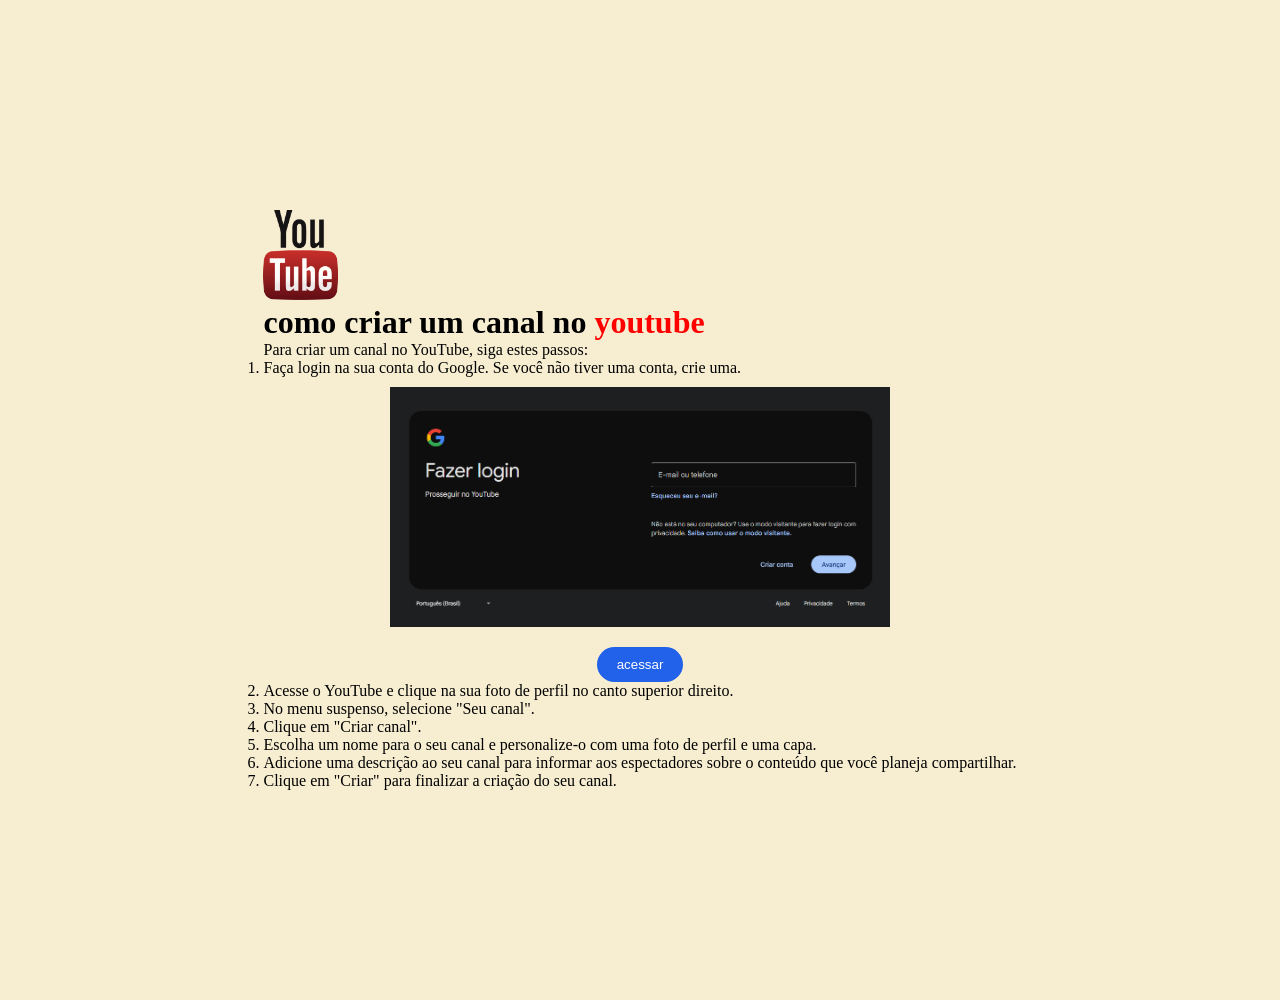
<file: .vscode/Projeto1/index.html>
<!DOCTYPE html>
<html lang="pt-br">

<head>
    <meta charset="UTF-8">
    <meta name="viewport" content="width=device-width, initial-scale=1.0">
    <title>projeto1</title>
</head>

<body>
    <link rel="stylesheet" href="styless.css">
    <div class="conteudo">
        <img src="imagens/youtube-logo.png" alt="youtube-logo" class="logo">
        <h1 class="titulo">como criar um canal no <span>youtube</span>
        </h1>
        <p class="titulo"></p>Para criar um canal no YouTube, siga estes passos:</p>

        <ol>
            <li>Faça login na sua conta do Google. Se você não tiver uma conta, crie uma.</li>
            <div class="conteudo2">
                <img src="imagens/login2.png" alt="imagem1" width="500px">
                <a href="https://accounts.google.com/ServiceLogin?service=youtube" target="_blank">
                    <button>acessar</button>
                </a>
            </div>
            <div class="li">
            <li>Acesse o YouTube e clique na sua foto de perfil no canto superior direito.</li>
            <li>No menu suspenso, selecione "Seu canal".</li>
            <li>Clique em "Criar canal".</li>
            <li>Escolha um nome para o seu canal e personalize-o com uma foto de perfil e uma capa.</li>
            <li>Adicione uma descrição ao seu canal para informar aos espectadores sobre o conteúdo que você planeja
                compartilhar.</li>
            <li>Clique em "Criar" para finalizar a criação do seu canal.</li>
        </ol>
        </div>
    </div>
</body>

</html>
</file>
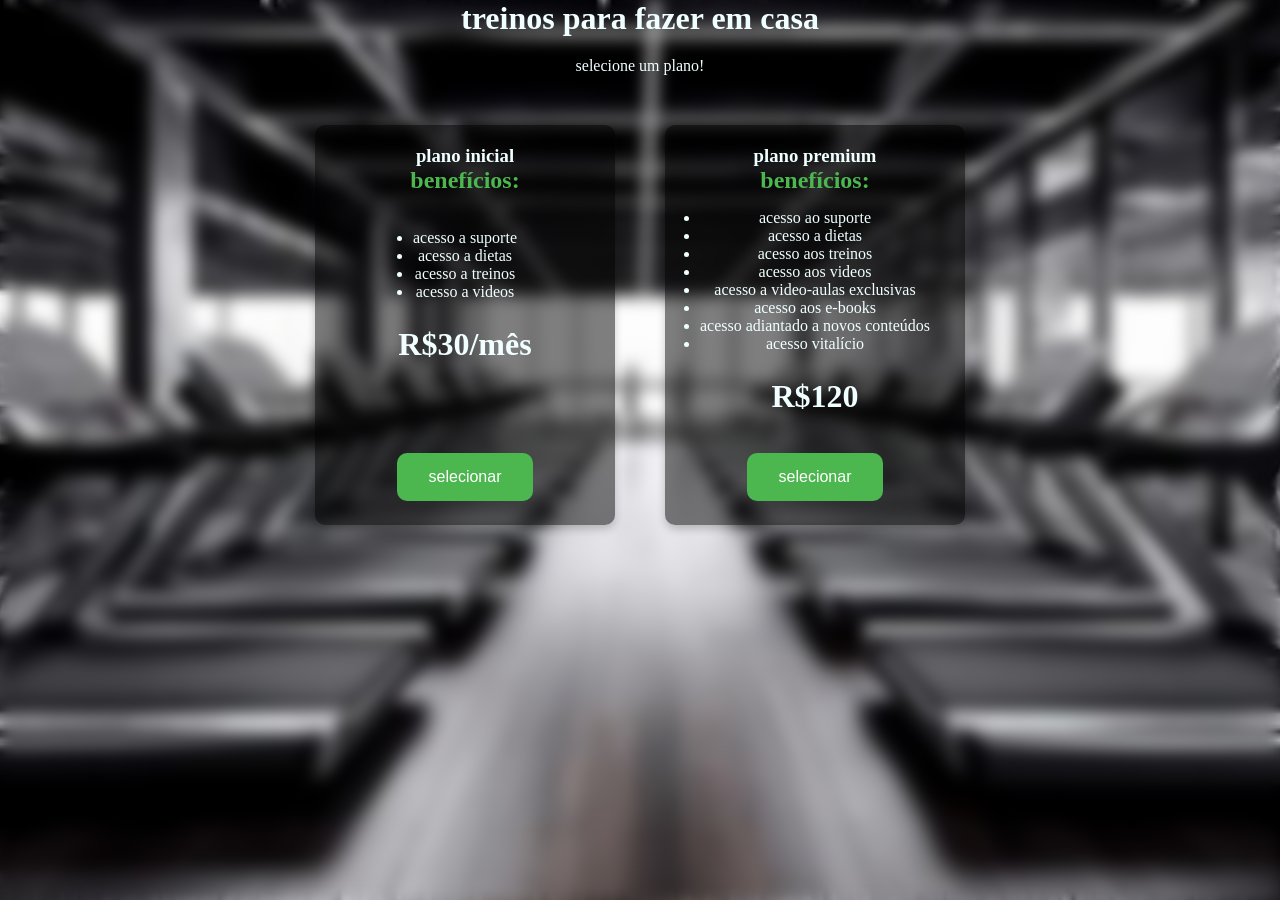
<file: .vscode/Projeto2/index.html>
<!DOCTYPE html>
<html lang="pt-br">

<head>
    <meta charset="UTF-8">
    <meta name="viewport" content="width=device-width, initial-scale=1.0">
    <title>Projeto2</title>
</head>

<body>
    <div class="conteudo">
        <title>projeto2</title>
        <link rel="stylesheet" href="styless.css">
        <div class="texto-inicial">

            <h1>treinos para fazer em casa</h1>
            <p>selecione um plano!</p>
            <div class="cartoes">
                <div class="cartao1">
                    <h3>plano inicial</h3>
                    <h2>benefícios:</h2>
                    <p></p>
                    <ul>
                        <li>acesso a suporte</li>
                        <li>acesso a dietas</li>
                        <li>acesso a treinos</li>
                        <li>acesso a videos</li>
                    </ul>
                    <h1>R$30/mês</h1>
                    <button>selecionar</button>
                </div>
                <div class="cartao2">
                    <h3>plano premium</h3>
                    <h2>benefícios:</h2>
                    <ul>
                        <li>acesso ao suporte</li>
                        <li>acesso a dietas</li>
                        <li>acesso aos treinos</li>
                        <li>acesso aos videos</li>
                        <li>acesso a video-aulas exclusivas</li>
                        <li>acesso aos e-books</li>
                        <li>acesso adiantado a novos conteúdos</li>
                        <li>acesso vitalício</li>
                    </ul>
                    <h1>R$120</h1>
                    <button>selecionar</button>
                </div>
            </div>
        </div>
    </div>
    </div>
    </div>


</body>

</html>
</file>
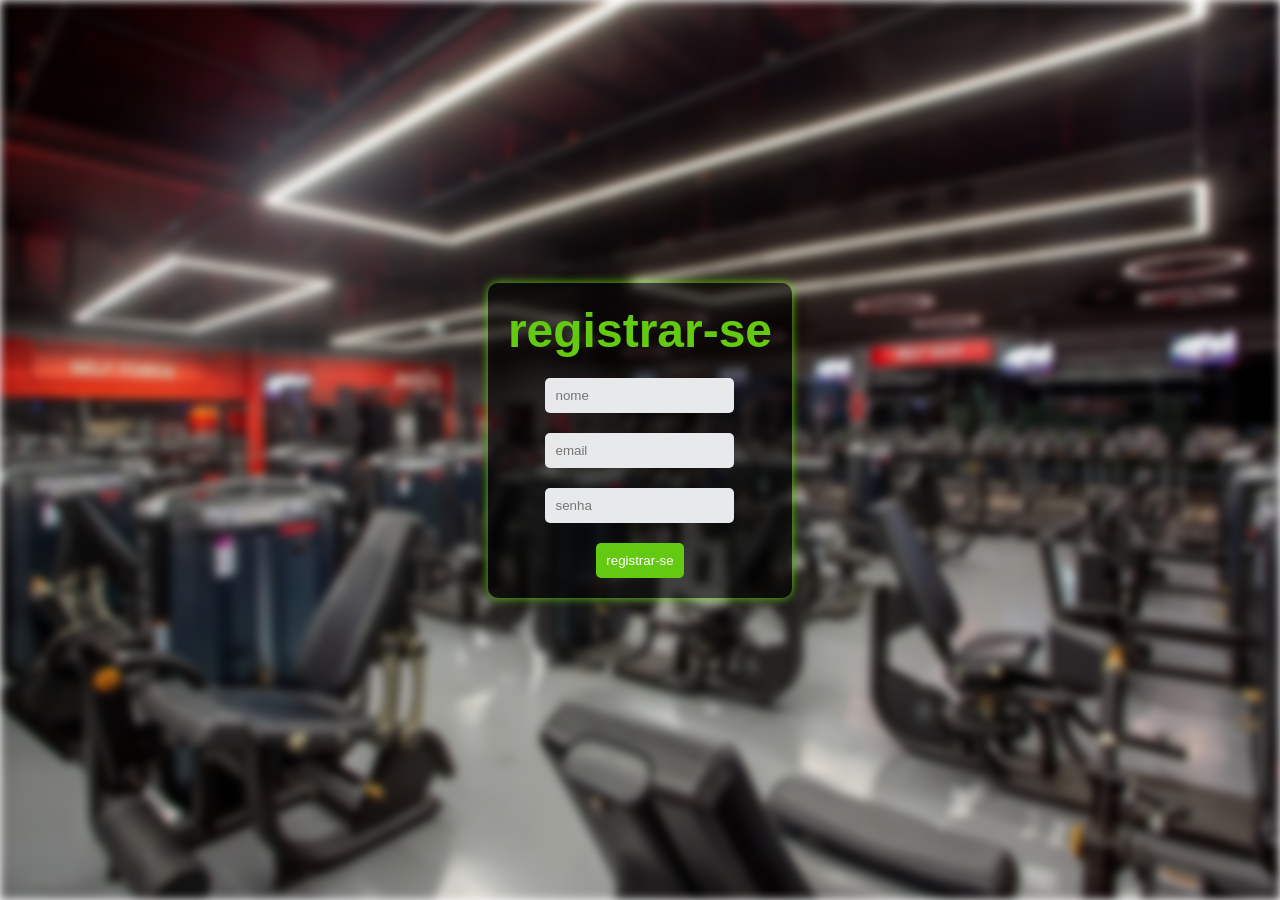
<file: .vscode/projeto3/index.html>
<!DOCTYPE html>
<html lang="pt-br">

<head>
    <meta charset="UTF-8">
    <meta name="viewport" content="width=device-width, initial-scale=1.0">
    <title>tela de login</title>
    <link rel="stylesheet" href="styless.css">
</head>


<body>
    <div class="conteudo">
        <div class="registro">
            <h1>registrar-se</h1>
            <form action="">
                <input type="text" placeholder="nome">
                <input type="email" placeholder="email">
                <input type="password" placeholder="senha">
                <button>registrar-se</button>
            </form>
        </div>
    </div>



</body>

</html>
</file>
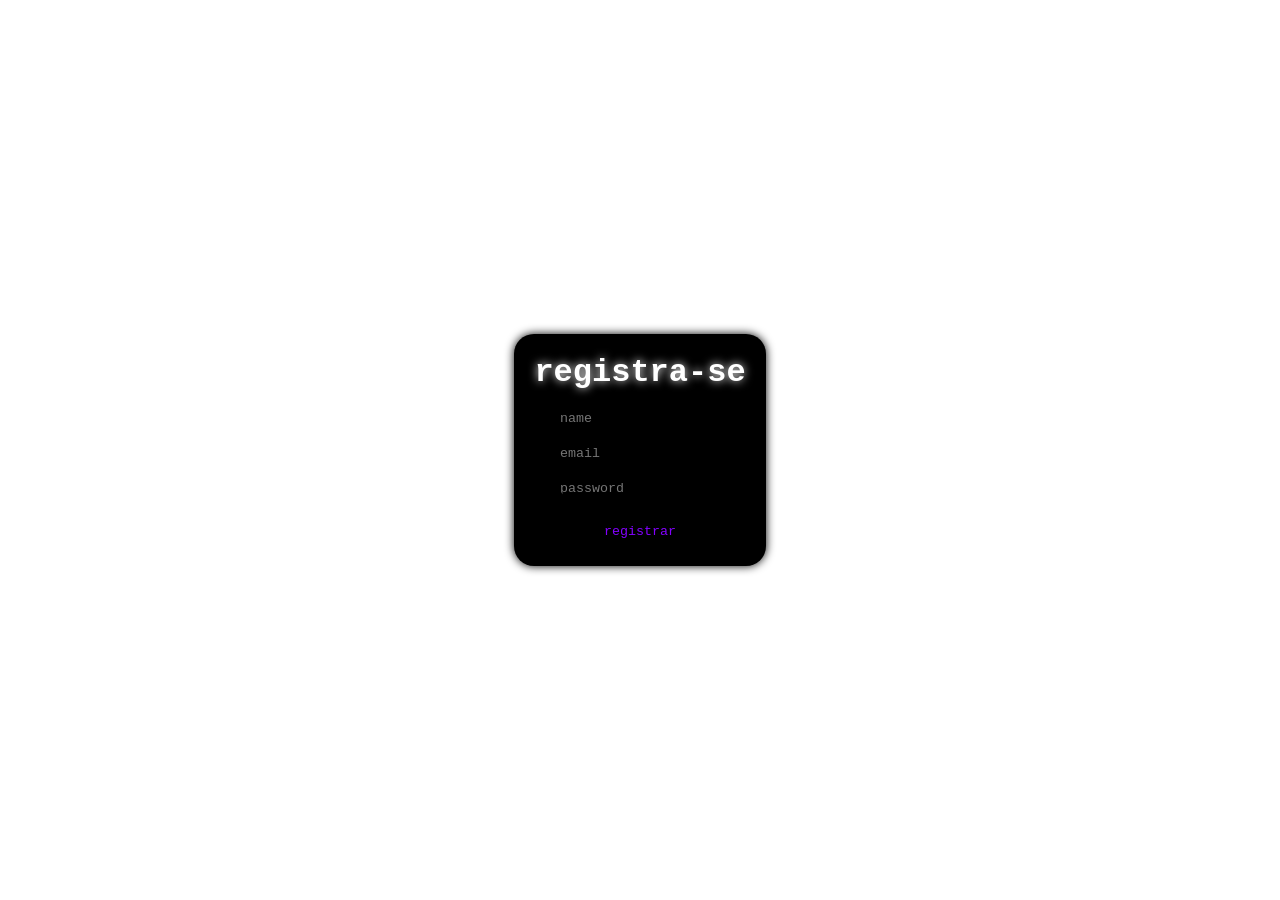
<file: .vscode/projeto4/index.html>
<!DOCTYPE html>
<html lang="pt-br">

<head>
    <meta charset="UTF-8">
    <meta name="viewport" content="width=device-width, initial-scale=1.0">
    <title>botão neon</title>
    <link rel="stylesheet" href="styless.css">
</head>

<body>
    <header>
        <div class="container">
            <h1>registra-se</h1>
            <input type="text" placeholder="name">
            <input type="email" placeholder="email">
            <input type="password" placeholder="password">
            <button class="registro">registrar</button>
        </div>
    </header>
</body>

</html>
</file>
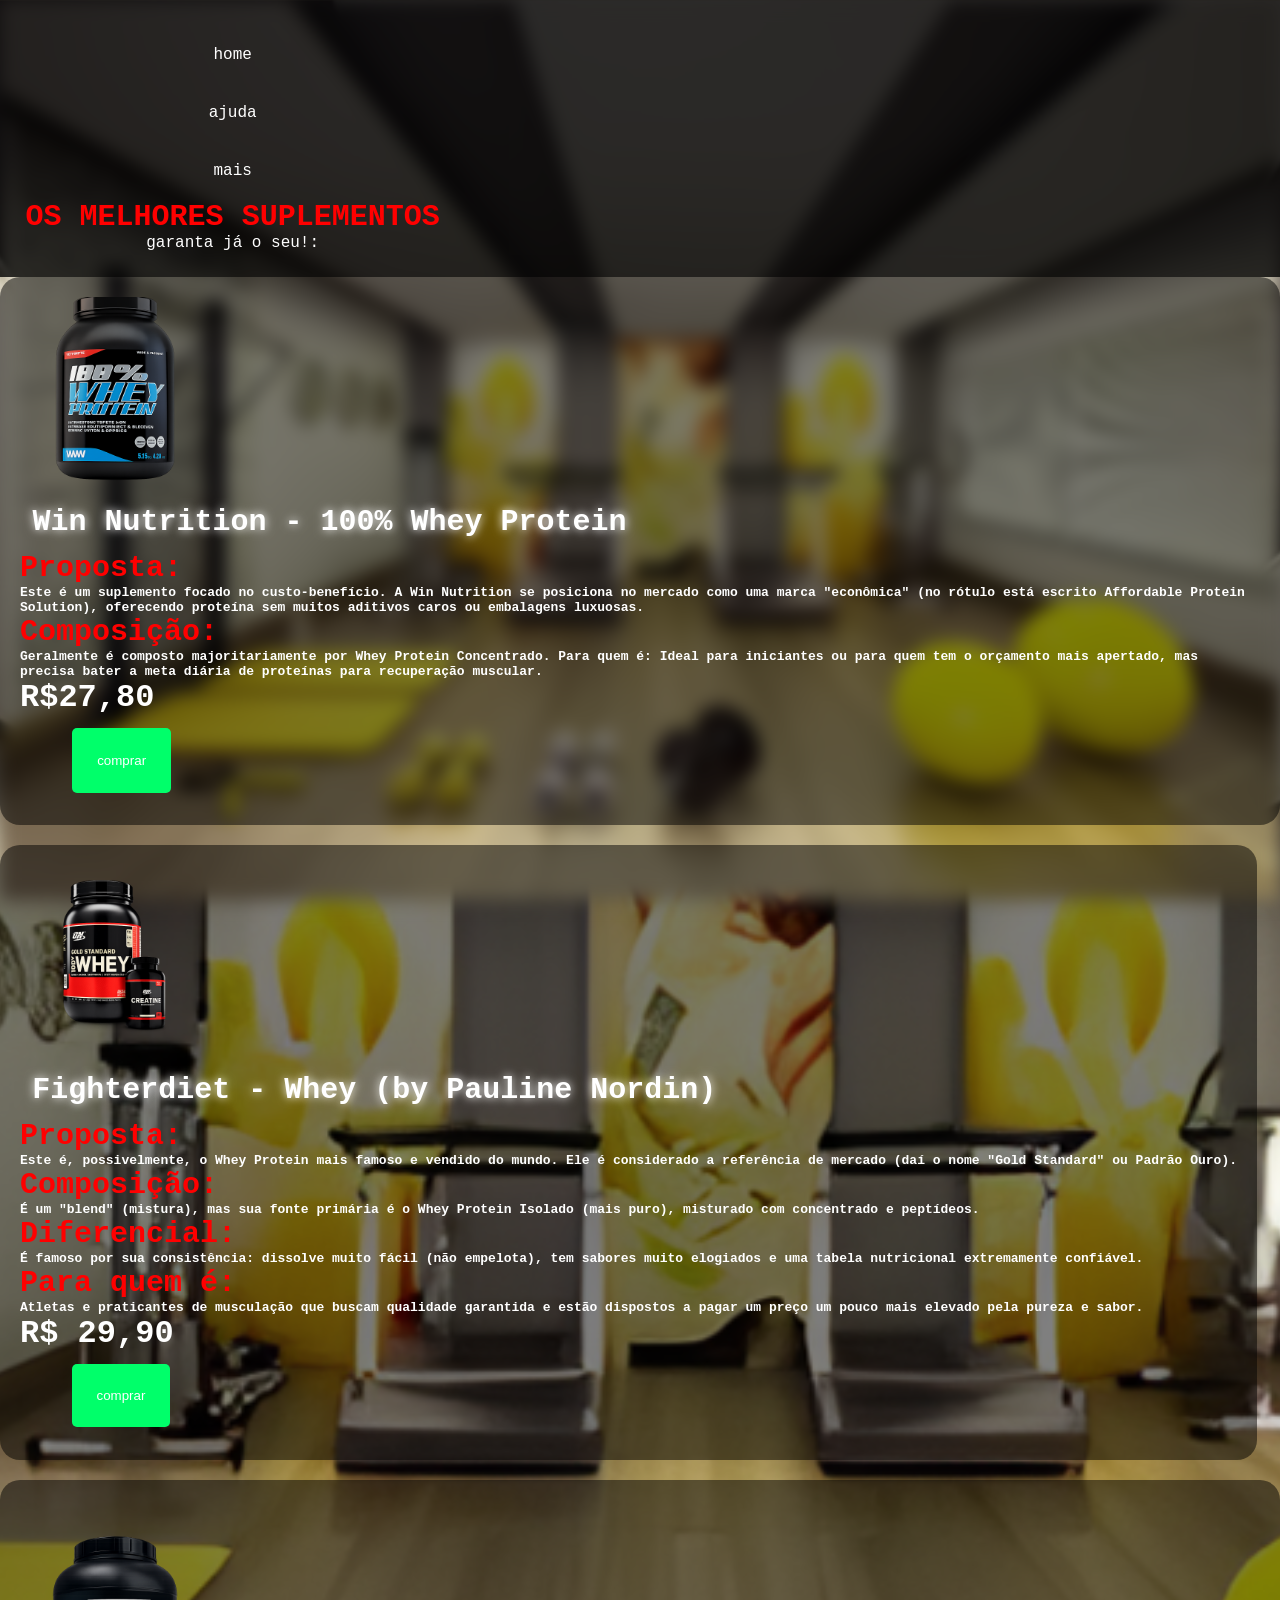
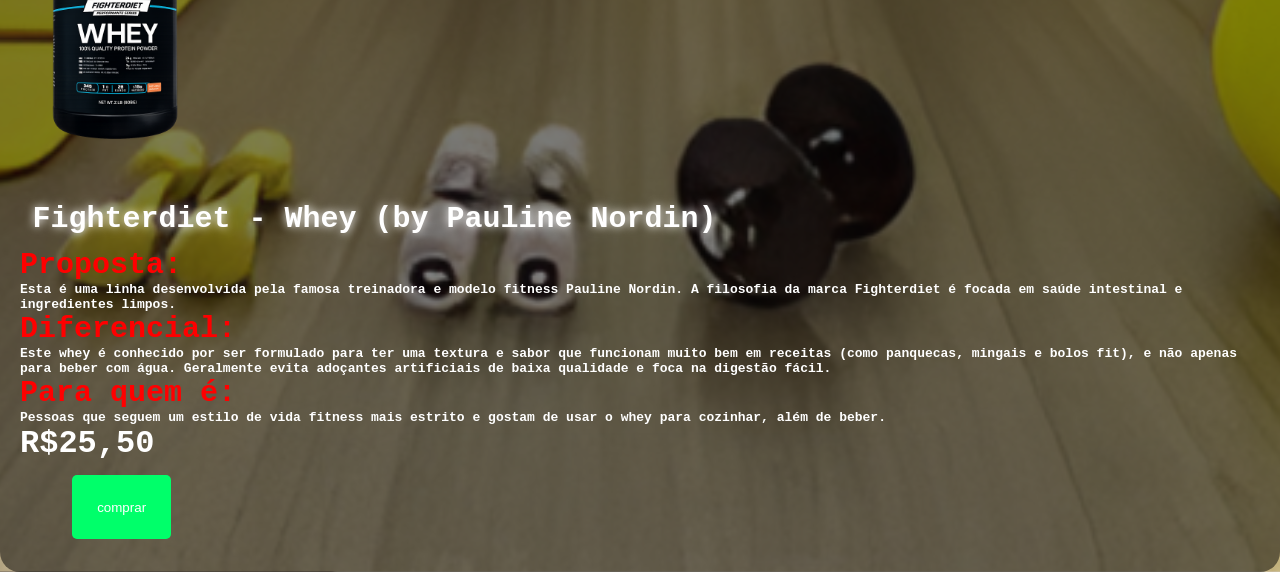
<file: .vscode/projeto6/index.html>
<!DOCTYPE html>
<html lang="pt-br">

<head>
    <meta charset="UTF-8">
    <meta name="viewport" content="width=device-width, initial-scale=1.0">
    <title>compra de suplemento</title>
    <meta name="description" content="encontre os melhores suplementos para seus objetivos!">
    <link rel="stylesheet" href="styles.css">

</head>

<body>
    <header>
        <div class="titulo">
            <li class="li"> home</li>
            <li class="li"> ajuda</li>
            <li class="li"> mais</li>
            <strong>OS MELHORES SUPLEMENTOS</strong>
            <p>garanta já o seu!:</p>
        </div>
    </header>
    <main>

        <div class="suplementos">

            <div class="suplemento">
                <img class="imagens" src="img/suplemento.png">
                <h2>Win Nutrition - 100% Whey Protein</h2>
                <strong>Proposta:</strong>
                <h5 class="textos">Este é um suplemento focado no custo-benefício.
                    A Win Nutrition se posiciona no mercado como uma marca "econômica" (no rótulo está escrito
                    Affordable
                    Protein Solution), oferecendo proteína sem muitos aditivos caros ou embalagens luxuosas.</h5>

                <strong>Composição:</strong>
                <h5 class="textos"> Geralmente é composto majoritariamente por Whey Protein Concentrado.
                    Para quem é: Ideal para iniciantes ou para quem tem o orçamento mais apertado, mas precisa bater a
                    meta
                    diária de proteínas para recuperação muscular.</h5>
                <H1>R$27,80</H1>
                <button>comprar</button>
            </div>
            <div class="suplemento2">
                <img class="imagens" src="img/suplemento(2).png">

                <h2>Fighterdiet - Whey (by Pauline Nordin)</h2>

                <strong>Proposta:</strong>
                <h5 class="textos">Este é, possivelmente, o Whey Protein mais famoso e vendido do mundo. Ele é
                    considerado a referência
                    de
                    mercado (daí o nome "Gold Standard" ou Padrão Ouro).</h5>

                <strong>Composição:</strong>
                <h5 class="textos">É um "blend" (mistura), mas sua fonte primária é o Whey Protein Isolado (mais puro),
                    misturado com concentrado e peptídeos.</h5>

                <strong>Diferencial:</strong>
                <h5 class="textos"> É famoso por sua consistência: dissolve muito fácil (não empelota), tem sabores
                    muito
                    elogiados e uma tabela nutricional extremamente confiável.</h5>
                <strong>Para quem é:</strong>
                <h5 class="textos"> Atletas e praticantes de musculação que buscam qualidade garantida e estão dispostos
                    a
                    pagar um preço um pouco mais elevado pela pureza e sabor.</h5>
                <h1>R$ 29,90</h1>
                <button>comprar</button>
            </div>
            <div class="suplemento3">
                <img class="imagens" src="img/suplemento(3).png">

                <h2>Fighterdiet - Whey (by Pauline Nordin)</h2>

                <strong>Proposta:</strong>
                <h5 class="textos">Esta é uma linha desenvolvida pela famosa treinadora e modelo fitness Pauline Nordin.
                    A filosofia da
                    marca Fighterdiet é focada em saúde intestinal e ingredientes limpos.</h5>

                <strong>Diferencial:</strong>
                <h5 class="textos">Este whey é conhecido por ser formulado para ter uma textura e sabor que funcionam
                    muito bem em
                    receitas
                    (como panquecas, mingais e bolos fit), e não apenas para beber com água. Geralmente evita adoçantes
                    artificiais de baixa qualidade e foca na digestão fácil.</h5>

                <strong>Para quem é:</strong>
                <h5 class="textos">Pessoas que seguem um estilo de vida fitness mais estrito e gostam de usar o whey
                    para cozinhar,
                    além de
                    beber.</h5>
                <H1>R$25,50</H1>
                <button>comprar</button>
            </div>
        </div>

    </main>
</body>

</html>
</file>
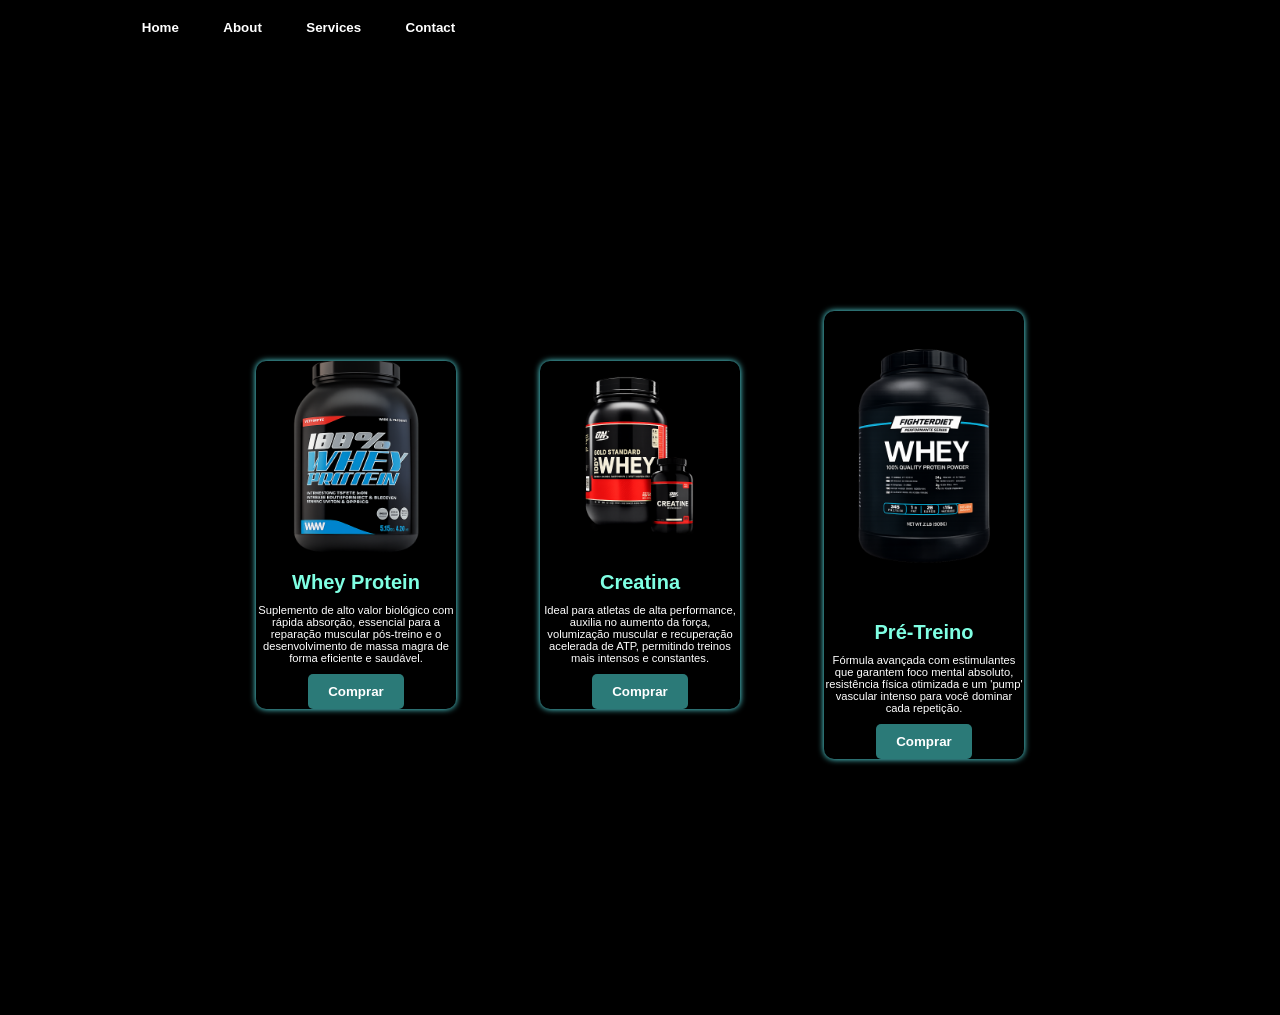
<file: .vscode/projeto7/index.html>
<!DOCTYPE html>
<html lang="en">

<head>
    <meta charset="UTF-8">
    <meta name="viewport" content="width=device-width, initial-scale=1.0">
    <title>Document</title>
    <link rel="stylesheet" href="styles.css">
</head>

<body>
    <header>
        <div class="logo">Academia<strong>Falcão</strong></div>
        <nav>
            <ul>
                <li class="li"><button>Home</button></li>
                <li class="li"><button>About</button></li>
                <li class="li"><button>Services</button></li>
                <li class="li"><button>Contact</button></li>
            </ul>
        </nav>
    </header>
    <main>
        <div class="cartões">
            <div class="cartão">
                <img src="img/suplemento.png" alt="Suplemento 1" class="img">
                <h3>Whey Protein</h3>
                <p>Suplemento de alto valor biológico com rápida absorção, essencial para a reparação muscular
                    pós-treino e o desenvolvimento de massa magra de forma eficiente e saudável.</p>
                <button class="btn-cartão">Comprar</button>
            </div>
            <div class="cartão2">
                <img src="img/suplemento(2).png" alt="Suplemento 2" class="img">
                <h3>Creatina</h3>
                <p>Ideal para atletas de alta performance, auxilia no aumento da força, volumização muscular e
                    recuperação acelerada de ATP, permitindo treinos mais intensos e constantes.</p>
                <button class="btn-cartão">Comprar</button>
            </div>
            <div class="cartão3">
                <img src="img/suplemento(3).png" alt="Suplemento 3" class="img img3">
                <h3>Pré-Treino</h3>
                <p>Fórmula avançada com estimulantes que garantem foco mental absoluto, resistência física otimizada e
                    um 'pump' vascular intenso para você dominar cada repetição.</p>
                <button class="btn-cartão">Comprar</button>
            </div>
        </div>
    </main>
    <footer></footer>
</body>

</html>
</file>
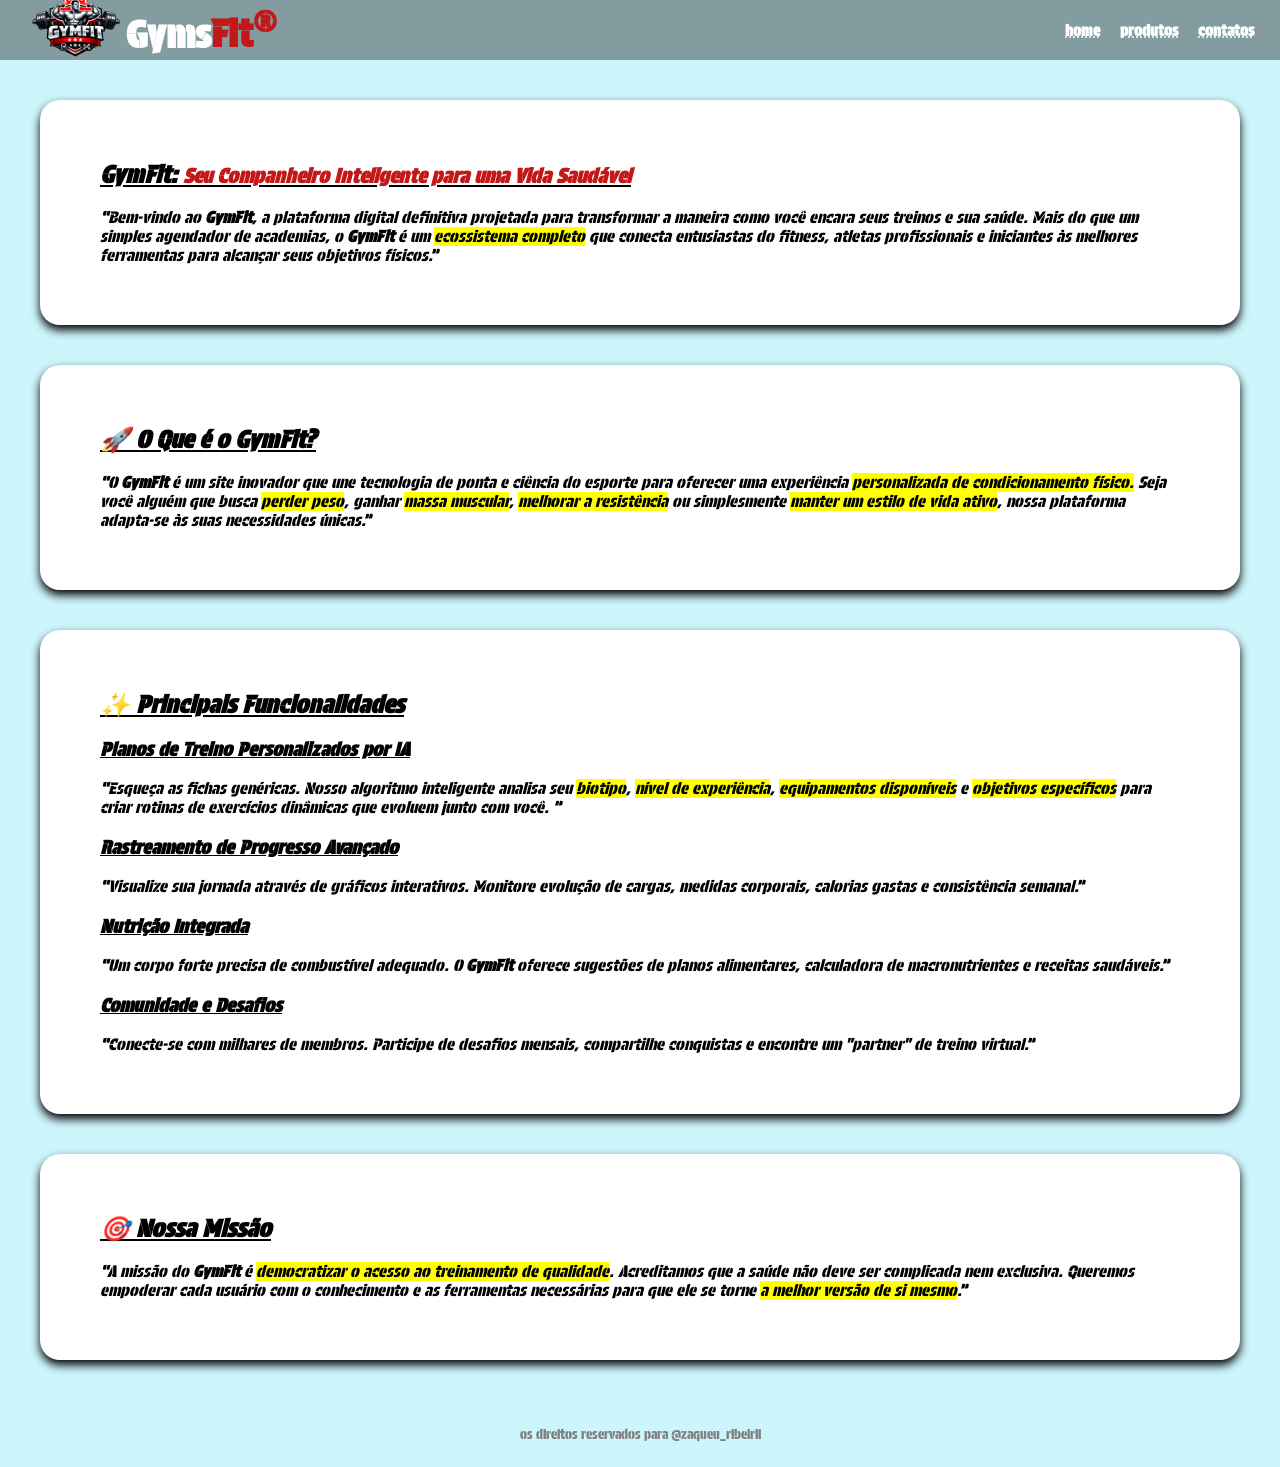
<file: .vscode/projeto8/index.html>
<!DOCTYPE html>
<html lang="en">

<head>
    <meta charset="UTF-8">
    <meta name="viewport" content="width=device-width, initial-scale=1.0">
    <title>Projeto8</title>
    <meta name="description" content="">
    <meta name="keywords" content="">
    <meta name="author" content="">
    <link rel="stylesheet" href="styles.css">
    <link rel="preconnect" href="https://fonts.googleapis.com">
    <link rel="preconnect" href="https://fonts.gstatic.com" crossorigin>
    <link href="https://fonts.googleapis.com/css2?family=Protest+Guerrilla&display=swap" rel="stylesheet">

</head>

<body>
    <div>
        <header>
            <div class="logo">
                <button class="butão2"><img src="img/logo.png" alt="logo">
                    <h2>Gyms<span>Fit<sup>®</sup></span></h2>
                </button>
            </div>
            <nav>
                <ul>
                    <li><button class="butão1"><abbr title="ir para tela inicial">home</abbr></button></li>
                    <li><button class="butão1"><abbr title="ir para tela de produtos">produtos</abbr></button></li>
                    <li><button class="butão1"><abbr title="ir para tela de contatos">contatos</abbr></button></li>
                </ul>
            </nav>
        </header>
        <main>
            <div class="explicacao">
                <section class="apresentacao">
                    <i>
                        <u>
                            <h1><b>GymFit</b>: <span><small>Seu Companheiro Inteligente para uma Vida
                                        Saudável</small></span></h1>
                        </u>
                        <br>
                        <p><q>Bem-vindo ao <b>GymFit</b>, a plataforma digital definitiva projetada para transformar a
                                maneira como
                                você
                                encara seus treinos e sua saúde. Mais do que um simples agendador de academias, o
                                <b>GymFit</b> é um
                                <mark>ecossistema completo</mark> que conecta entusiastas do fitness, atletas
                                profissionais
                                e iniciantes
                                às
                                melhores
                                ferramentas para alcançar seus objetivos físicos.</q></p>
                    </i>
                </section>

                <section class="oque-e">
                    <i>
                        <u>
                            <h2>🚀 O Que é o <b>GymFit</b>?</h2>
                        </u>
                        <br>
                        <p><q>O <b>GymFit</b> é um site inovador que une tecnologia de ponta e ciência do esporte para
                                oferecer uma
                                experiência <mark>personalizada de condicionamento físico.</mark> Seja você alguém que
                                busca
                                <mark>perder peso</mark>,
                                ganhar
                                <mark>massa muscular</mark>, <mark>melhorar a resistência</mark> ou simplesmente
                                <mark>manter um estilo de vida ativo</mark>, nossa
                                plataforma
                                adapta-se às suas necessidades únicas.</p>
                        </q>
                    </i>
                </section>

                <section class="funcionalidades">
                    <i>
                        <u>
                            <h2>✨ Principais Funcionalidades</h2>
                        </u>
                        <br>

                        <ul>
                            <li>
                                <u>
                                    <h3>Planos de Treino Personalizados por IA</h3>
                                </u>
                                <br>
                                <p><q>Esqueça as fichas genéricas. Nosso algoritmo inteligente analisa seu
                                        <mark>biotipo</mark>, <mark>nível
                                            de
                                            experiência</mark>, <mark>equipamentos disponíveis</mark> e <mark>objetivos
                                            específicos</mark> para criar rotinas de
                                        exercícios
                                        dinâmicas que evoluem junto com você. </q></p>
                            </li>
                            <br>
                            <li>
                                <u>
                                    <h3>Rastreamento de Progresso Avançado</h3>
                                </u>
                                <br>
                                <p><q>Visualize sua jornada através de gráficos interativos. Monitore evolução de
                                        cargas,
                                        medidas
                                        corporais, calorias gastas e consistência semanal.</q></p>
                            </li>
                            <li> <br>
                                <u>
                                    <h3>Nutrição Integrada</h3>
                                </u>
                                <br>
                                <p><q>Um corpo forte precisa de combustível adequado. O <b>GymFit</b> oferece sugestões
                                        de
                                        planos
                                        alimentares,
                                        calculadora de macronutrientes e receitas saudáveis.</q>
                            </li>
                        </ul>
                        </p>
                        </li>

                        <li> <br>
                            <u>
                                <h3>Comunidade e Desafios</h3>
                            </u>
                            <br>
                            <p><q>Conecte-se com milhares de membros. Participe de desafios mensais, compartilhe
                                    conquistas
                                    e
                                    encontre um "partner" de treino virtual.</q></p>
                        </li>
                        </ul>
                    </i>
                </section>

                <section class="missao">
                    <i>
                        <u>
                            <h2>🎯 Nossa Missão</h2>
                        </u>
                        <br>

                        <p><q>A missão do <b>GymFit</b> é <mark>democratizar o acesso ao treinamento de
                                    qualidade</mark>.
                                Acreditamos
                                que a saúde
                                não
                                deve
                                ser complicada nem exclusiva. Queremos empoderar cada usuário com o conhecimento e as
                                ferramentas
                                necessárias para que ele se torne <mark>a melhor versão de si mesmo</mark>.</q></p>
                    </i>
                </section>
            </div>
        </main>
        <footer>
            <p><small> os direitos reservados para @zaqueu_ribeirii</small></p>
        </footer>
    </div>
</body>

</html>
</file>
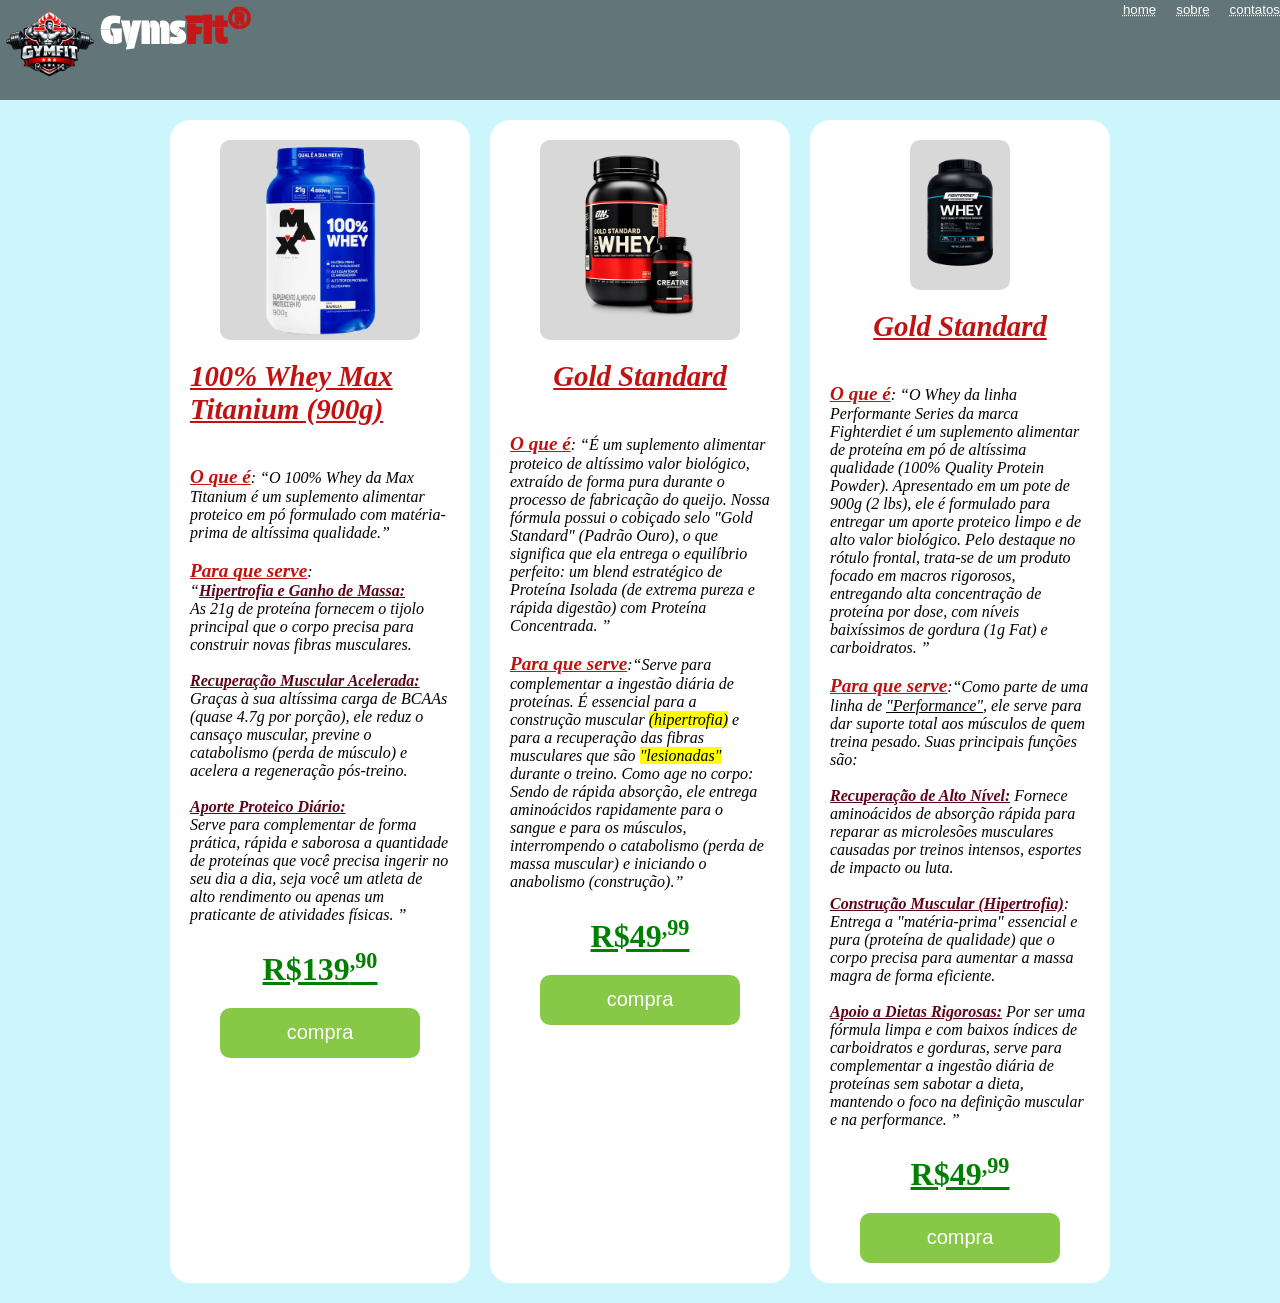
<file: .vscode/projeto9/index.html>
<!DOCTYPE html>
<html lang="pt-br">

<head>
    <meta charset="UTF-8">
    <meta name="viewport" content="width=device-width, initial-scale=1.0">
    <title>Projeto8</title>
    <meta name="description" content="">
    <meta name="keywords" content="">
    <meta name="author" content="">
    <link rel="stylesheet" href="styles.css">
    <link rel="preconnect" href="https://fonts.googleapis.com">
    <link rel="preconnect" href="https://fonts.gstatic.com" crossorigin>
    <link href="https://fonts.googleapis.com/css2?family=Protest+Guerrilla&display=swap" rel="stylesheet">

</head>

<body>
    <header>
        <div class="logo">
            <button class="butão2"><img src="img/logo.png" alt="logo" class="logo">
                <h2>Gyms<span>Fit<sup>®</sup></span></h2>
            </button>
        </div>
        <nav>
            <ul>
                <li><button class="butão1"><abbr title="ir para tela inicial">home</abbr></button></li>
                <li><button class="butão1"><abbr title="ir para tela de sobre">sobre</abbr></button></li>
                <li><button class="butão1"><abbr title="ir para tela de contatos">contatos</abbr></button></li>
            </ul>
        </nav>
    </header>
    <main>
        <div class="cartões">


            <div class="cartão">
                <img src="img/suplemento.png" alt="suplemento1">
                <h2><big><u><i>100% Whey Max Titanium (900g)</i></u></big></h2>

                <p><i>
                        <nav>
                            <ul>
                                <li><strong><big><u>O que é</u></big></strong>: <q>O 100% Whey da Max Titanium é um
                                        suplemento alimentar proteico em pó formulado com matéria-prima de altíssima
                                        qualidade.</li></q><br>

                                <li><strong><big><u>Para que serve</u></big></strong>:
                                    <br><q><u class="azul"><b>Hipertrofia e Ganho de
                                                Massa:</b></u>
                                        <br>
                                        As 21g de proteína fornecem o tijolo principal que o corpo precisa para
                                        construir novas fibras musculares.
                                        <br><br>
                                        <u class="azul"><b>Recuperação Muscular Acelerada:</b></u><br> Graças à sua
                                        altíssima carga de BCAAs
                                        (quase
                                        4.7g por porção), ele reduz o cansaço muscular, previne o catabolismo (perda de
                                        músculo) e acelera a regeneração pós-treino.
                                        <br><br>
                                        <u class="azul"><b>Aporte Proteico Diário:</b></u><br>
                                        Serve para complementar de forma prática, rápida e
                                        saborosa a quantidade de proteínas que você precisa ingerir no seu dia a dia,
                                        seja você um atleta de alto rendimento ou apenas um praticante de atividades
                                        físicas.



                                    </q>
                                </li>


                            </ul>
                </p></i></nav>
                <h1><u class="precos">R$139<sup><small>,90</small></u></sup></h1>
                <button class="compra">compra</button>
            </div>
            <div class="cartão2">
                <img src="img/suplemento(2).png" alt="suplemento2">
                <h2><big><u><i>Gold Standard</i></u></big></h2>

                <p><i>
                        <nav>
                            <ul>
                                <li><strong><big><u>O que é</u></big></strong>: <q>É um suplemento alimentar proteico de
                                        altíssimo valor biológico, extraído de forma pura durante o processo de
                                        fabricação do queijo.
                                        Nossa fórmula possui o cobiçado selo "Gold Standard" (Padrão Ouro), o que
                                        significa que ela entrega o equilíbrio perfeito: um blend estratégico de
                                        Proteína Isolada (de extrema pureza e rápida digestão) com Proteína Concentrada.
                                </li></q><br>

                                <li><strong><big><u>Para que serve</u></big></strong>:<q>Serve para complementar a
                                        ingestão
                                        diária de proteínas. É
                                        essencial
                                        para
                                        a
                                        construção muscular <mark>(hipertrofia)</mark> e para a recuperação das fibras
                                        musculares que
                                        são
                                        <mark>"lesionadas"</mark>
                                        durante o treino.
                                        Como age no corpo: Sendo de rápida absorção, ele entrega aminoácidos rapidamente
                                        para o
                                        sangue e
                                        para os músculos, interrompendo o catabolismo (perda de massa muscular) e
                                        iniciando
                                        o
                                        anabolismo
                                        (construção).</q></li>


                            </ul>
                </p></i></nav>
                <h1><u class="precos"> R$49<sup><small>,99</small></u></sup></h1>
                <button class="compra">compra</button>
            </div>
            <div class="cartão3">
                <img src="img/suplemento(3).png" alt="suplemento3">

                <h2><big><u><i>Gold Standard</i></u></big></h2>


                <p><i>
                        <nav>
                            <ul>
                                <li><strong><big><u>O que é</u></big></strong>: <q>O Whey da linha Performante Series da
                                        marca Fighterdiet é um suplemento alimentar de proteína em pó de altíssima
                                        qualidade (100% Quality Protein Powder).

                                        Apresentado em um pote de 900g (2 lbs), ele é formulado para entregar um aporte
                                        proteico limpo e de alto valor biológico. Pelo destaque no rótulo frontal,
                                        trata-se de um produto focado em macros rigorosos, entregando alta concentração
                                        de proteína por dose, com níveis baixíssimos de gordura (1g Fat) e carboidratos.


                                </li></q><br>

                                <li><strong><big><u>Para que serve</u></big></strong>:<q>Como parte de uma linha de
                                        <u>"Performance"</u>, ele serve para dar suporte total aos músculos de quem
                                        treina
                                        pesado. Suas principais funções são:
                                        <br><br>

                                        <u class="azul"><b>Recuperação de Alto Nível:</b></u> Fornece aminoácidos de absorção rápida
                                        para reparar
                                        as microlesões musculares causadas por treinos intensos, esportes de impacto ou
                                        luta.<br><br>
                                        <u class="azul"><b>Construção Muscular (Hipertrofia)</b></u>: Entrega a "matéria-prima"
                                        essencial e pura
                                        (proteína de qualidade) que o corpo precisa para aumentar a massa magra de forma
                                        eficiente.<br><br>
                                        <u class="azul"><b>Apoio a Dietas Rigorosas:</b></u> Por ser uma fórmula limpa e com baixos
                                        índices de
                                        carboidratos e gorduras, serve para complementar a ingestão diária de proteínas
                                        sem sabotar a dieta, mantendo o foco na definição muscular e na performance.




                                    </q></li>


                            </ul>
                </p></i></nav>
                <h1><u class="precos"> R$49<sup><small>,99</small></u></sup></h1>
                <button class="compra">compra</button>
            </div>
        </div>
        </div>
    </main>
    <footer>

    </footer>
</body>

</html>
</file>
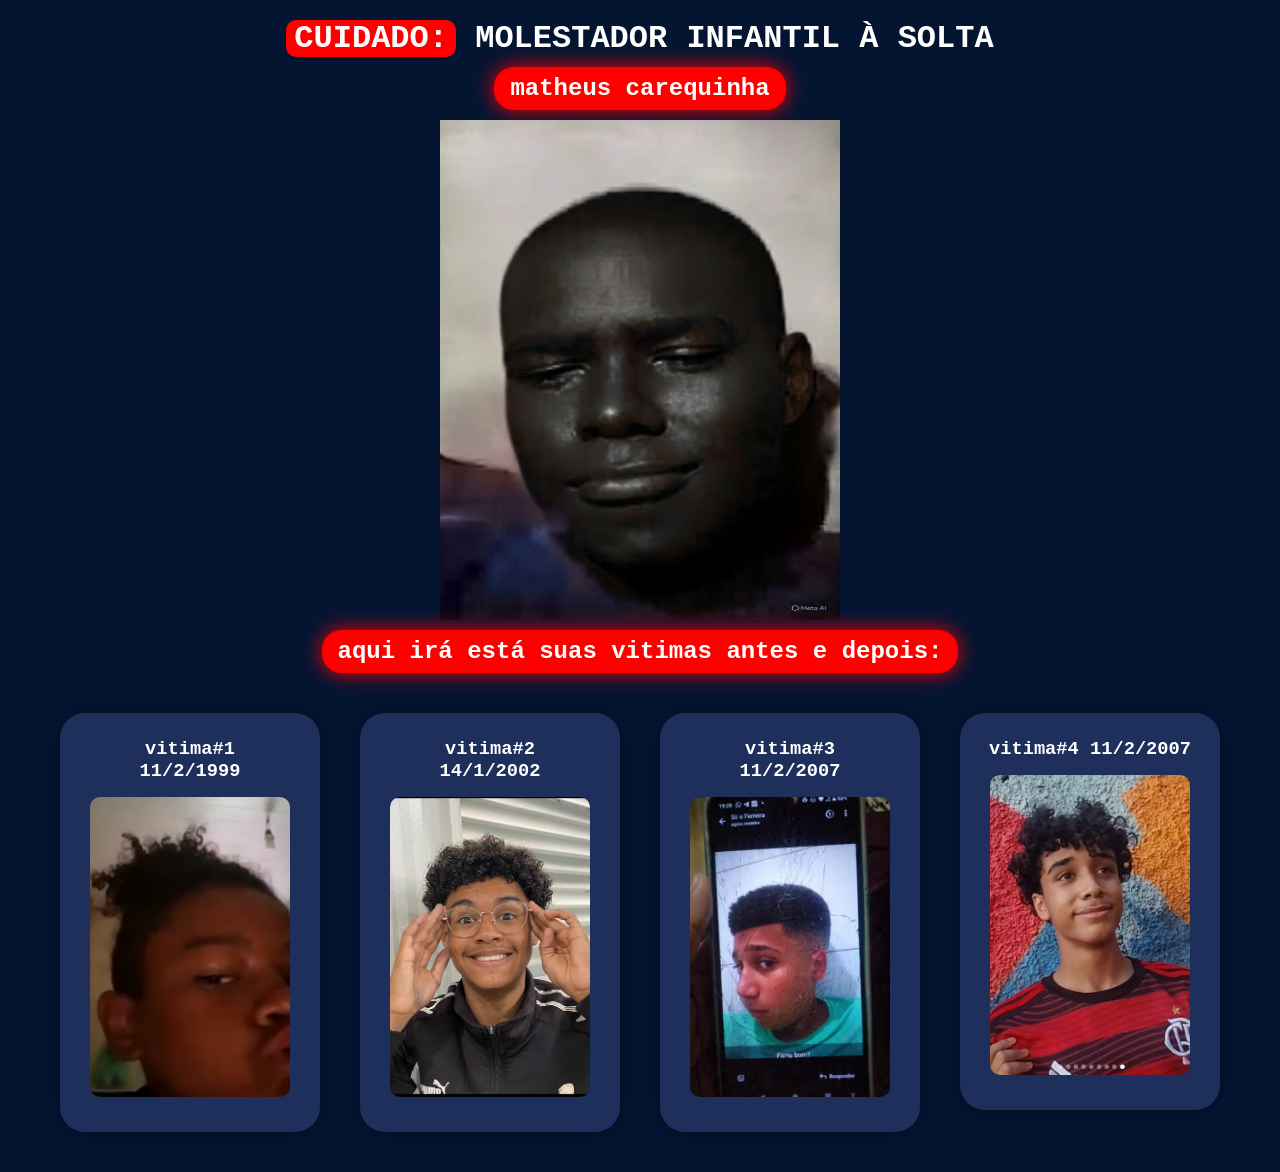
<file: .vscode/resenha/index.html>
<!DOCTYPE html>
<html lang="pt-br">

<head>
    <meta charset="UTF-8" />
    <meta name="viewport" content="width=device-width, initial-scale=1.0" />
    <title>Document</title>
    <link rel="stylesheet" href="styless.css" />
    <meta name="author" content="Zaqueu ribeiro falcão">
    <meta name="description" content="um site criado apenas para a zoeira e ironia! não leve nada a sério">

</head>

<body>

    <!-- SEU CABEÇALHO AQUI (pode manter igual) -->
    <div class="molestador">
        <h1><span>CUIDADO:</span> MOLESTADOR INFANTIL À SOLTA</h1>
        <h2>matheus carequinha</h2>
        <img class="MOLESTADOR" src="img/molestador.png" width="400" height="500">
        <h2>aqui irá está suas vitimas antes e depois:</h2>
    </div>

    <!-- ===== CARDS DAS VÍTIMAS ===== -->
    <div class="molestados">

        <!-- VÍTIMA 1 -->
        <div class="card molestado1">
            <!-- controle -->
            <input type="checkbox" id="vitima1-toggle" class="card-toggle">

            <!-- TÍTULO + IMAGEM DE CIMA (sempre visíveis e clicáveis) -->
            <label for="vitima1-toggle" class="card-header">
                <h3>vitima#1<br>11/2/1999</h3>
                <img src="img/molestado1(antes).jpeg" alt="vitima 1 antes">
            </label>

            <!-- CONTEÚDO QUE ABRE/FECHA -->
            <div class="card-content">
                <p>
                    ele era um jovem muito feliz, vivia brincando na rua com seus amigos.
                    até que uma certa noite enquanto dormia, matheus carequinha apareceu na varanda da vitima#1,
                    matheus carequinha foi então no quarto da vitima#1 chamada joãozinho, ele o viu dormindo
                    e fazendo um barulho grande ele acorda joãozinho.
                </p>
                <p>
                    matheus carequinha após ter brutalmente atacado, ele espanca a vítima e raspa o cabelo de joãozinho.
                    joãozinho acorda neste terrível estado:
                </p>
                <img src="img/molestado1.png" alt="vitima 1 depois">
            </div>
        </div>

        <!-- VÍTIMA 2 -->
        <div class="card molestado2">
            <input type="checkbox" id="vitima2-toggle" class="card-toggle">

            <label for="vitima2-toggle" class="card-header">
                <h3>vitima#2<br>14/1/2002</h3>
                <img src="img/molestado2(antes).png" alt="vitima 2 antes">
            </label>

            <div class="card-content">
                <p>
                    ele era um jovem muito infeliz que foi abandonado na infância na rua,
                    procurando por alimento enquanto tinha um caso com uma mendiga chamada ferreira,
                    aqui vai uma imagem dela:
                </p>
                <img src="img/ferreira(antes).png" alt="ferreira antes">
                <p>
                    em uma noite chuvosa Mickael se encontrou com matheus carequinha, onde matheus o ofereceu um
                    alimento.
                    mas se aproximando ele foi brutalmente estudado por 10hrs sem interrupções,
                    enquanto um pedaço de aço era enfiado nele, depois desse atentado ele foi melecado com sua melanina.
                </p>
                <img src="img/molestado2.png" alt="vitima 2 depois">
            </div>
        </div>

        <!-- VÍTIMA 3 -->
        <div class="card molestado3">
            <input type="checkbox" id="vitima3-toggle" class="card-toggle">

            <label for="vitima3-toggle" class="card-header">
                <h3>vitima#3<br>11/2/2007</h3>
                <img src="img/ferreira(antes).png" alt="vitima-3-antes">
            </label>

            <div class="card-content">
                <p>
                    depois que seu amado foi brutalmente estudado por 10hrs seguidas, ferreira foi atrás de vingança
                    mas obteve o mesmo destino; mas em vez de 10hrs foram 20hrs de "paulada".
                    infelizmente ele veio a falecer de sangramento anal, aqui está o estado em que o cadáver foi
                    encontrado:
                </p>
                <img src="img/ferreira.png" alt="vitima-3-depois">
            </div>
        </div>
        <!-- VÍTIMA 4 -->
        <div class="card molestado4">
            <input type="checkbox" id="vitima4-toggle" class="card-toggle">

            <label for="vitima4-toggle" class="card-header">
                <h3> vitima#4 11/2/2007</h3>
                <img src="img/marcedo.png" alt="vitima 4 antes">
            </label>

            <div class="card-content">
                <p>
                    Ele foi uma das piores vítimas ele foi a pior ele estava com sua família quando Matheus carequinha
                    chegou arombando
                    a porta de seua casa ele viu a mãe sendo estudada,ele viu o pai sendo estudado,ele
                    viu avó sendo estudada e o irmão tbm sendo estudado. ele tentou fugir mas não conseguiu,
                    Matheus carequinha o pegou e o estudou por 30 horas sem parar, ele ficou com sequelas graves.
                </p>
                <h3>aqui vai uma foto da familia apos o atentado:</h3>
                <h4>foto do marcedo:</h4>
                <img src="img/marcedo(depois).png" alt="vitima-4-depois">
                <h4>foto da mãe:</h4>
                <img src="img/mãe.png" alt="mãe-do-marcedo">
                <h4>foto do pai:</h4>
                <img src="img/pai-do-marcedo.png" alt="pai-do-marcedo">
                <h4>foto do avô:</h4>
                <img src="img/avô.png" alt="avô-do-marcedo">


            </div>
        </div>
    </div> <!-- .molestados -->

</body>

</html>
</file>
<file: .vscode/Projeto1/styless.css>
* {
    margin: 0px;
    padding: 0px;
    box-sizing: border-box;
}

span {
    color: red;
}

body {
    margin: 50px;
    min-height: 100vh;
    display: flex;
    justify-content: center;
    align-items: center;
    background-color: rgb(247, 238, 210);
}

.logo {
    height: 90px;
    border-radius: 10px;
}

.conteudo2 {
    display: flex;
    flex-direction: column;
    align-items: center;
    gap: 20px;
    margin-top: 10px;
}

button {
    padding: 10px 20px;
    cursor: pointer;
    border: none;
    background-color: rgb(34, 97, 233);
    color: rgb(255, 255, 255);
    border-radius: 90px;
    transition: 0.5s;
    
}

button:hover {
    box-shadow: 0px 0px 20px rgb(42, 152, 255);
    transition: 0.5s;
    transform: scale(1.05);
}
</file>
<file: .vscode/Projeto2/styless.css>
* {
    margin: 0;
    padding: 0;
    box-sizing: border-box;
}

body {
    background-image: url("imagens/academi-fundo.jfif");
    /* Use o nome real da foto */
    background-size: cover;
    /* Faz a foto cobrir a tela toda */
    background-position: center;
    /* Centraliza a foto */
    min-height: 100vh;
    /* Dá altura para o fundo aparecer */
    color: azure;
}

body::before {
    content: "";
    position: absolute;
    background-image: url("imagens/academi-fundo.jfif");
    background-size: cover;
    filter: blur(8px);
    position: fixed;
    top: 0;
    left: 0;
    width: 100%;
    height: 100%;
    z-index: -1;
}

.cartoes {
    display: flex;
    justify-content: center;
    margin-top: 50px;
    gap: 50px;

}

.cartao1 {
    width: 300px;
    height: 400px;
    background-color: rgba(0, 0, 0, 0.5);
    border-radius: 10px;
    padding: 20px;
    text-align: center;
    box-shadow: 0 4px 8px rgba(0, 0, 0, 0.2);
    display: flex;
    flex-direction: column;
    justify-content: center;
    align-items: center;


}

.cartao2 {
    width: 300px;
    min-height: 400px;
    background-color: rgba(0, 0, 0, 0.5);
    border-radius: 10px;
    padding: 20px;
    text-align: center;
    box-shadow: 0 4px 8px rgba(0, 0, 0, 0.2);
    display: flex;
    flex-direction: column;
    justify-content: center;
    align-items: center;
}

button {
    background-color: #4cb64f;
    border: none;
    color: white;
    padding: 15px 32px;
    text-align: center;
    text-decoration: none;
    display: inline-block;
    font-size: 16px;
    margin: 4px 2px;
    cursor: pointer;
    border-radius: 10px;
    transition: 0.5s;
    margin-top: auto;
    transition: 1.5s;
}

button:hover {
    transform: scale(1.05);
    animation: pulse 2s alternate infinite;
    transform: scale(1.05);
}

h1,
p {
    margin-bottom: 20px;
    display: flex;
    justify-content: center;
    align-items: center;
}

h2 {
    margin-bottom: 15px;
    color: #4cb64f
}

ul {
    margin-bottom: 25px;
}

@keyframes pulse {
    0% {
        box-shadow: 0px 0px 20px #4cb64f;
        transform: scale(1.0);
    }

    100% {
        box-shadow: 0px 0px 10px #00ff08;
        transform: scale(0.8);
    }
}
</file>
<file: .vscode/projeto3/styless.css>
* {
    margin: 0;
    padding: 0;
    box-sizing: border-box;
}

body {
    font-family: 'Segoe UI', Tahoma, Geneva, Verdana, sans-serif;
    background-color: #ffffff;
    align-items: center;
    justify-content: center;
    height: 100vh;
    width: 100%;
    display: flex;
    flex-direction: column;
}

.conteudo {
    color: #63c911;
    font-size: 24px;
    margin-bottom: 20px;
    border-radius: 10px;
    display: flex;
    justify-content: center;
    align-items: center;
    flex-direction: column;
    box-shadow: 0 0 10px #63c911;
    border-radius: 10px;
    padding: 20px;
    background-color: rgba(0, 0, 0, 0.596);
}

.conteudo form {
    justify-content: center;
    align-items: center;
    display: flex;
    flex-direction: column;
    width: 100%;
    max-width: 400px;
    gap: 20px;
}

.conteudo h1 {
    margin-bottom: 20px;
}

button {
    border: none;
    background-color: #63c911;
    color: #ffffff;
    padding: 10px;
    border-radius: 5px;
    cursor: pointer;
    transition-duration: 0.5s;

}

button:hover {
    box-shadow: 0 0 20px #63c911;
    transform: scale(1.1);
    transition-duration: 0.5s;
}

input {
    padding: 10px;
    border-radius: 5px;
    border: none;
    transition-duration: 0.5s;
    background-color: rgb(231, 233, 235);
    outline: none;
    cursor: text;
}

input:focus {
    box-shadow: 0 0 20px #adfd77;
    padding: 15px;
    transform: scale(1.1);
    transition-duration: 0.5s;
}

body:before {
    content: "";
    position: absolute;
    background-image: url("imagens/academia.webp");
    background-size: cover;
    filter: blur(5px);
    position: fixed;
    top: 0;
    left: 0;
    width: 100%;
    height: 100%;
    z-index: -1;
}
</file>
<file: .vscode/projeto4/styless.css>
* {
    padding: 0px;
    margin: 0px;
    box-sizing: border-box;
}


body {
    align-items: center;
    justify-content: center;
    height: 100vh;
    width: 100%;
    display: flex;
    flex-direction: column;
    font-family:'Courier New', Courier, monospace
}


.registro {
    cursor: pointer;
    border-radius: 9%;
    border-color: rgb(132, 0, 255);
    color: rgb(132, 0, 255);
    width: 90px;
    height: 30px;
    background-color: rgba(1, 255, 255, 0);
    border-radius: 20px;
    transition: 0.5s;
    border: none;
    font-family: 'Courier New', Courier, monospace;

}

.registro:hover {
    background-color: rgb(192, 124, 255);
    transform: translateY(1.2px);
    transition: 0.5;
    animation: pulse 1s alternate infinite;
}

.registro:active {
    transform: scale(0.1);
}

.container {
    display: flex;
    align-items: center;
    flex-direction: column;
    justify-content: center;
    gap: 20px;
    background-color: black;
    padding: 20px;
    border-radius: 20px;
    box-shadow: 0 0 10px rgb(0, 0, 0);
    animation: subindo 2s
}

input {
    border-radius: 10px;
    border:none;
    outline:none;
    cursor: text;
    background-color: rgba(0, 0, 0, 0.007);
    transition: 0.5s;
    border-color: blueviolet;
    animation: aparecendo 2s;
    font-family: 'Courier New', Courier, monospace;
}

input:hover {
    background-color: rgba(132, 0, 255, 0.219);
    transform: scale(1.1);
    padding: 9px;
    box-shadow: 0 0 10px rgb(171, 88, 255);
    transition: 0.5s;

}

input:focus {
    background-color: rgb(255, 255, 255);
}


h1 {
    color: white;
    text-shadow: 0 0 10px;
}

@keyframes pulse {
    0% {
        transform: scale(1.0);
        box-shadow: 0 0 10px
    }


    100% {
        transform: scale(1.1);
        box-shadow: 0 0 20px
    }
}

@keyframes subindo {
    0% {
        transform: translate(0px, 250px);
        opacity: 0%;
    }
}

@keyframes aparecendo {
    0% {
        transform: scale(0.9);
    }

}
</file>
<file: .vscode/projeto6/styles.css>
* {
    margin: 0;
    padding: 0;
    box-sizing: border-box;
}

body {
    background-image: url(img/academia.png);
    background-size: cover;
    background-position: center;
    min-height: 100vh;
    font-family: 'Courier New', Courier, monospace;
}

body::before {
    content: "";
    min-height: 100vh;
    background-image: url(img/academia.png);
    background-size: cover;
    background-position: center;
    filter: blur(9px);
    /* --- AS LINHAS QUE FALTARAM --- */
    position: fixed;
    /* "Pregue" o fundo na tela */
    top: 0;
    left: 0;
    width: 100%;
    /* Ocupe 100% da largura */
    height: 100%;
    /* Ocupe 100% da altura */
    z-index: -1;
    /* Jogue para trás do texto */
}

header {
    display: flex;
    background-color: rgba(0, 0, 0, 0.8);
    color: white;
    justify-content:flex-start;
    padding: 2%;
}

.li {
    list-style: none;
    display: inline-flex;
    align-items: flex-end;
    padding: 20px;
    flex-wrap: wrap;
    border-radius: 5px;
    text-decoration: none;
    gap: 20px;
}

.titulo {
    display: flex;
    flex-direction: column;
    align-items: center;
    text-align: center;
}

.suplemento,
.suplemento2,
.suplemento3 {
    background-color: rgba(0, 0, 0, 0.5);
    border-radius: 20px;
    padding: 20px;
    width: auto;
    color: white;
}

.suplementos {
    display: flex;
    align-items: flex-start;
    gap: 20px;
    flex-wrap: wrap;
    justify-content: space-between;
    animation: aparecendo 2s ease;
}

.imagens {
    width: 190px;
}

h2 {
    color: white;
    font-size: 30px;
    margin: 1%;
    text-shadow: 0px 0px 10px;
}

/*6vH5ZtTa1JzH*/

strong {
    color: red;
    font-size: 30px;
}

.textos {
    font-size: 13px;
}

button {
    padding: 2%;
    display: flex;
    transform: translate(40px);
    margin: 1%;
    font-family: 'Franklin Gothic Medium', 'Arial Narrow', Arial, sans-serif;
    border: none;
    border-radius: 5px;
    background-color: rgb(0, 255, 106);
    color: white;
    transition: 2s ease;
    animation: brilho 4s alternate infinite;
}


button:hover {
    scale: 1.2;
    cursor: pointer;
}

button:active {
    background-color: rgb(0, 187, 0);
    scale: 0.1;

}

@keyframes brilho {
    0% {
        box-shadow: 0px 0px 10px rgba(1, 182, 1, 0.705)
    }

    100% {
        box-shadow: 0px 0px 20px rgb(0, 255, 0)
    }
}

@keyframes aparecendo {
    0% {
        opacity: 0;
        transform: translateY(-20px);
    }

    100% {
        opacity: 1;
        transform: translateY(0);
    }



}
</file>
<file: .vscode/projeto7/styles.css>
* {
    margin: 0;
    padding: 0;
    box-sizing: border-box;
    font-family: 'Poppins', sans-serif;
}

body {
    background-color: black;
}
header{display: flex;
   
}
.li {
    list-style:none;
    display: inline-flex;
    align-items: flex-end;
    padding:20px;
    flex-wrap: wrap;
    border-radius: 5px;
    text-decoration: none;
}

button {
    flex-direction: row;
    cursor: pointer;
    background: none;
    border: none;
    color: white;
    font-weight: 900;
}

button:hover {
    transform: scale(1.05);
    transition: 0.3s;
    text-shadow: 0 0 20px rgb(111, 202, 255);
}

button:active {
    transform: scale(0.95);
    transition: 0.3s;

}

.cartões {
    display: flex;
    justify-content: space-between;
    flex-wrap: wrap;
    align-items: center;
    padding: 20%;
    gap: 20px;
}





.img {
    width: 200px;
    height: auto;
    animation: aparecendo 2s, pulse 2s infinite alternate;
}



.cartão,
.cartão2,
.cartão3 {
    border-radius: 10px;
    width:200px;
    height: auto;
    background-color: black;
    overflow:hidden;
    color: rgb(255, 255, 255);
    box-shadow: 0px 0px 6px rgb(98, 250, 255);
    transition: 0.3s;
    display: flex;
    flex-direction: column;
    align-items: center;
    text-align:center;
    gap: 10px;
    font-size: 70%;
    
}

.btn-cartão {
    background-color: #2b7a78;
    /* Ciano desaturado e escuro */
    color: white;
    border: none;
    padding: 10px 20px;
    border-radius: 5px;
    cursor: pointer;
    font-weight: bold;
    transition: 0.3s;
}

.btn-cartão:hover {
    background-color: #3b918f;
}


h3{color:rgb(127, 255, 227);
font-size: 20px;}


.cartão:hover,
.cartão2:hover,
.cartão3:hover {
    transform:scale(1.2);
    transition: 2s;
}

@keyframes aparecendo {
    0% {
        filter: brightness(0.5);
        transform: scale(0.9);
    }

    100% {
        filter: brightness(1);
    }
}

@keyframes pulse {
    0% {
        filter: drop-shadow(0 0 5px rgb(98, 250, 255));
    }

    100% {
        filter: drop-shadow(0 0 10px rgb(98, 250, 255));
    }
}
</file>
<file: .vscode/projeto8/styles.css>
* {
    padding: 0;
    margin: 0;
    box-sizing: border-box;
    font-family: 'Protest Guerrilla', cursive;
}

body {
    background-color: rgb(205, 245, 252);
}

header {
    display: flex;
    justify-content: space-between;
    height: 60px;
    align-items: center;
    background-color: rgba(0, 0, 0, 0.363);
    padding: 2%;
}

header nav ul {
    list-style: none;
    display: flex;
    align-items: center;
    flex-wrap: wrap;
    gap: 20px;
    animation: aparecendo 1s;
}

.logo {
    font-family: 'Protest Guerrilla', cursive;
    color: white;
    flex-wrap: wrap;
    display: inline-flex;
    align-items: center;
    gap: 20px;
}

span {
    color: #c41818;
}


.butão1 {
    background: none;
    border: none;
    color: white;
    font-weight: bold;
    cursor: pointer;
    font-size: 15px;
    transition: 0.3s;
}

.butão1:hover {
    transform: scale(1.05);
    transition: 0.3s;
    text-shadow: 0 0 10px rgb(255, 255, 255);
}

.butão1:active {
    transform: scale(0.95);
    transition: 0.3s;
}

.butão2 {
    display: flex;
    justify-content: center;
    align-items: center;
    flex-wrap: wrap;
    font-size: 25px;
    color: white;
    background: none;
    border: none;
    font-weight: bold;
    cursor: pointer;
    transition: 0.3s;
}

.butão2:hover {
    filter: drop-shadow(0px 0px 2px)
}

img {
    width: 100px;
}


@keyframes aparecendo {
    0% {
        filter: brightness(0);
        transform: translate(-20px);
    }

    50% {
        filter: drop-shadow(0px 0px 10px white);
    }
}

@keyframes aparecendo2 {
    0% {
        filter:opacity(0);
        transform: translate(0px, 60px);
        scale: 0.8;

    }
}

.explicacao {
    display: flex;
    flex-direction: column;
    align-items: center;
    justify-content: center;
    border-radius: 20px;
    padding: 40px;
    gap: 40px;
}

section {
    flex-direction: column;
    flex-wrap: wrap;
    background-color: rgb(255, 255, 255);
    padding: 5%;
    width: auto;
    border-radius: 20px;
    font-family: Georgia, 'Times New Roman', Times, serif;
    box-shadow: 0px 5px 10px;
    animation: aparecendo2 2s;
}

li {
    list-style: none;
}


footer p {
    display: flex;
    justify-content: center;
    padding: 2%;
    color: gray;
}
</file>
<file: .vscode/projeto9/styles.css>
* {
    margin: 0;
    padding: 0;
    box-sizing: border-box;
}

body {
    background-color: rgb(205, 245, 252);
}

header {
    display: flex;
    justify-content: space-between;
    flex-wrap: wrap;
    background-color: rgba(0, 0, 0, 0.521);
    gap: 20px;
}

header h2 {
    font-family: 'Protest Guerrilla', cursive;
}

img {
    width: 200px;
    background-color: rgb(216, 216, 216);
    border-radius: 10px;
}

.azul {
    color: rgb(95, 4, 24)
}

.butão2,
.logo {
    display: flex;
    justify-content: space-between;
    background: none;
    align-items: flex-start;
    padding: auto;
    font-size: 25px;
    color: white;
    width: 100px;
    border: none;
    cursor: pointer;
    transition: 0.5s;
}

.butão1 {
    background: none;
    border: none;
    color: white;
    cursor: pointer;
}

.butão1:hover {
    scale: 1.1;
    text-shadow: 0px 0px 2px white;
}

.butão1:active {
    scale: 1.0;
    text-shadow: 0px 0px 10px white;
}

.butão2:hover {
    scale: 1.1;
    filter: drop-shadow(0px 0px 5px white);
}

.butão2:active {
    scale: 1.0;
}

.compra {
    width: 200px;
    height: 50px;
    border: none;
    cursor: pointer;
    color: white;
    background-color: rgb(135, 201, 70);
    border-radius: 10px;
    transition: 0.1s;
    font-size: 20px;
}

.compra:hover {
    transition: 0.5s;
    scale: 1.1;
}

.compra:active {
    scale: 1.0;
}

header nav ul {
    display: flex;
    justify-content: flex-end;
    list-style: none;
    flex-wrap: wrap;
    gap: 20px;
    animation: aparecendo2 1s;
}

span {
    color: #c41818;
}

.cartão,
.cartão2,
.cartão3 {
    display: flex;
    flex-direction: column;
    align-items: center;
    width: 300px;
    padding: 20px;
    gap: 20px;
    border-radius: 20px;
    background-color: white;
    background-size: auto;
    animation: aparecendo 2s;
}

.cartão3 img {
    width: 100px;
}

.cartões {
    display: flex;
    justify-content: center;
    padding: 20px;
    gap: 20px;
    flex-wrap: wrap;
}

.cartão,
.cartão2,
nav ul li {
    list-style: none;
}

big {
    color: rgb(194, 17, 17);
}

.precos {
    color: green;
}

@keyframes aparecendo {
    0% {
        filter: opacity(0);
        transform: translate(0px, 10px);
    }
}

@keyframes aparecendo2 {
    0% {
        filter: opacity(0);
    }
}

/*<b></b> - Negrito
<strong></strong> - Negrito (enfâse)
<i></i> - Italico
<u></u> - sublinhado
<hr> - Linha de divisao
<br> - Pular uma linha (quebra de linha)
<small></small> - texto pequeno
<del></del> - Riscado (deletado)
<sup></sup> - Superior (ex: numero exponencial)
<sub></sub> - Inferior
<mark></mark> - Marcação (destaca texto)*
</file>
<file: .vscode/resenha/styless.css>
* {
  padding: 0;
  margin: 0;
  box-sizing: border-box;
}

body {
  margin: 0;
  font-family: "Courier New", Courier, monospace;
  background-color: #041532;
  color: white;
}

/* cabeçalho */
.molestador {
  display: flex;
  flex-direction: column;
  align-items: center;
  gap: 10px;
  margin: 20px;
}

span {
  background-color: red;
  color: white;
  border-radius: 10px;
  padding: 0 8px;
}

h1,
h2 {
  color: white;
}

h2 {
  background-color: red;
  border-radius: 20px;
  box-shadow: 0 0 20px rgb(253, 0, 0);
  padding: 8px 16px;
}

/* container dos cards */
.molestados {
  display: flex;
  flex-wrap: wrap;              /* quebra linha em telas menores */
  gap: 40px;
  justify-content: center;
  align-items: flex-start;
  margin: 40px 0;
}

/* CARD BÁSICO (vale pros 3) */
.card {
  width: 260px;
  background-color: #1d2f5a;
  box-shadow: 0 0 20px rgba(0, 0, 0, 0.4);
  border-radius: 25px;
  padding: 25px 20px;
  overflow: hidden;
  transition: transform 0.3s ease, box-shadow 0.3s ease; /* corrigido */
}

.card:hover {
  transform: translateY(-5px);
  box-shadow: 0 0 30px rgba(0, 0, 0, 0.6);
}

/* esconder o checkbox (aquele quadradinho branco) */
.card-toggle {
  display: none;
}

/* título + imagem de cima (sempre visíveis) */
.card-header {
  display: flex;
  flex-direction: column;
  align-items: center;
  gap: 15px;
  cursor: pointer; /* card clicável */
}

.card-header h3 {
  margin: 0;
  text-align: center;
}

.card-header img {
  width: 200px;
  height: 300px;
  object-fit: cover;
  border-radius: 10px;
}

/* conteúdo que começa escondido */
.card-content {
  max-height: 0;
  overflow: hidden;
  transition: max-height 0.4s ease;
  margin-top: 10px;
}

.card-content p {
  font-size: 14px;
  line-height: 1.4;
  text-align: left;
  color: #e4e7ff;       /* levemente mais claro pra ler melhor */
}

/* imagem de "depois" dentro do conteúdo */
.card-content img {
  width: 200px;
  height: 300px;
  object-fit: cover;
  border-radius: 10px;
  display: block;
  margin: 10px auto 0;
}

/* quando clica no card (checkbox marcado) → abre o conteúdo */
.card-toggle:checked ~ .card-content {
  max-height: 10100px; /* altura suficiente pra mostrar o texto + imagem */
}
</file>
